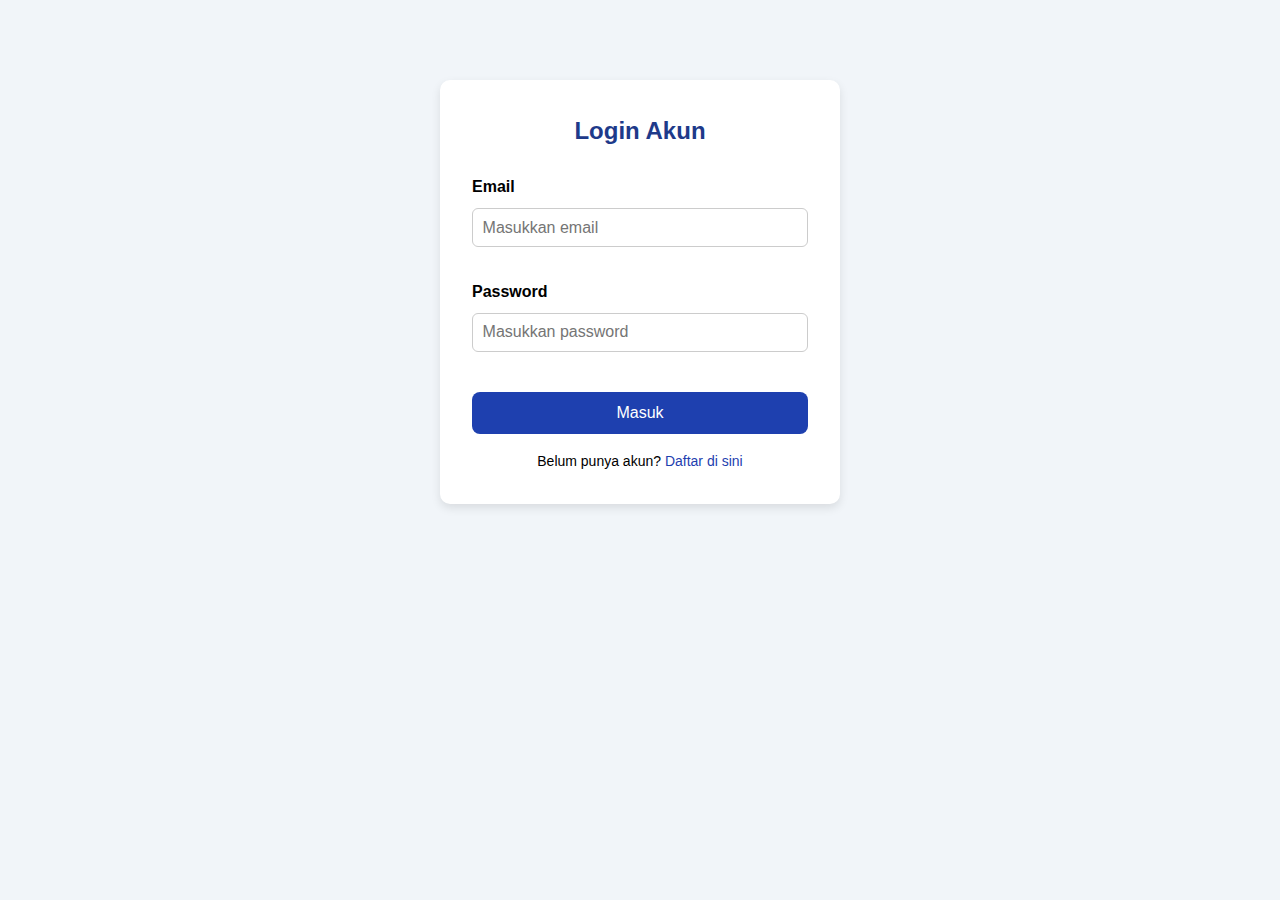
<file: akun.html>
<!DOCTYPE html>
<html lang="id">
<head>
  <meta charset="UTF-8" />
  <meta name="viewport" content="width=device-width, initial-scale=1.0"/>
  <title>Profil Akun - SiLas</title>
  <link rel="stylesheet" href="style.css" />
  <style>
    body {
      background-color: #f1f5f9;
      font-family: 'Segoe UI', sans-serif;
      margin: 0;
      padding: 0;
    }
    header {
      background-color: #1e40af;
      color: white;
      padding: 1rem;
      text-align: center;
    }
    .container {
      max-width: 500px;
      margin: 3rem auto;
      background: white;
      padding: 2rem;
      border-radius: 12px;
      box-shadow: 0 4px 12px rgba(0,0,0,0.1);
    }
    h2 {
      text-align: center;
      color: #1e3a8a;
    }
    .info {
      margin-top: 1rem;
      background: #f8fafc;
      padding: 1rem;
      border: 1px solid #ddd;
      border-radius: 8px;
    }
    .info p {
      margin: 0.5rem 0;
      font-size: 16px;
    }
    button {
      width: 100%;
      padding: 0.75rem;
      margin-top: 1rem;
      border: none;
      border-radius: 8px;
      font-size: 16px;
      cursor: pointer;
    }
    .btn-edit { background: #2563eb; color: white; }
    .btn-password { background: #f59e0b; color: white; }
    .btn-logout { background: #dc2626; color: white; }
    .btn-back { background: #1e40af; color: white; }
    .btn-back:hover { background: #1e3a8a; }
  </style>
</head>
<body>

  <header>
    <h1>Profil Pengguna - SiLas</h1>
  </header>

  <div class="container">
    <h2>Data Akun Anda</h2>

    <div class="info">
      <p><strong>Nama:</strong> <span id="user-nama">-</span></p>
      <p><strong>Email:</strong> <span id="user-email">-</span></p>
      <p><strong>Alamat:</strong> <span id="user-alamat">-</span></p>
    </div>

    <button class="btn-edit" onclick="window.location.href='edit-profil.html'">Ubah Profil</button>
    <button class="btn-password" onclick="window.location.href='ganti-password.html'">Ganti Password</button>
    <button class="btn-logout" onclick="logout()">Logout</button>
    <button class="btn-back" onclick="window.location.href='index.html'">⬅️ Kembali ke Beranda</button>
  </div>

  <script>
    const user = JSON.parse(localStorage.getItem("user"));
    const allUsers = JSON.parse(localStorage.getItem("users")) || [];

    if (!user) {
      alert("Silakan login terlebih dahulu.");
      window.location.href = "login.html";
    } else {
      const asli = allUsers.find(u => u.email === user.email && u.password === user.password);
      if (!asli) {
        alert("Akun tidak valid.");
        localStorage.removeItem("user");
        window.location.href = "login.html";
      } else {
        document.getElementById("user-nama").textContent = asli.nama;
        document.getElementById("user-email").textContent = asli.email;
        document.getElementById("user-alamat").textContent = asli.alamat || "-";
      }
    }

    function logout() {
      if (confirm("Yakin ingin logout?")) {
        localStorage.removeItem("user");
        window.location.href = "login.html";
      }
    }
  </script>

</body>
</html>
</file>
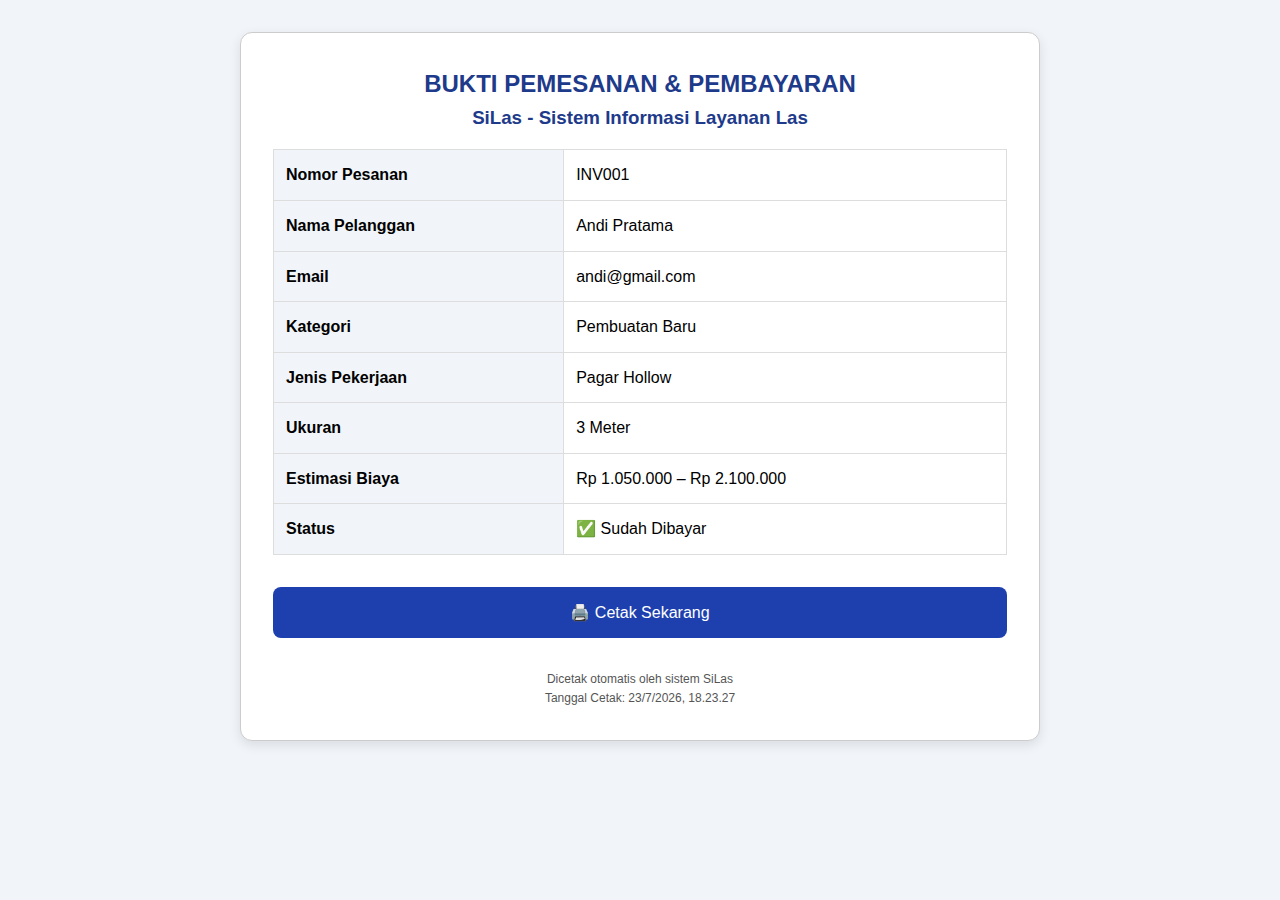
<file: cetak.html>
<!DOCTYPE html>
<html lang="id">
<head>
  <meta charset="UTF-8" />
  <meta name="viewport" content="width=device-width, initial-scale=1.0"/>
  <title>Cetak Bukti Pesanan - SiLas</title>
  <style>
    body {
      font-family: 'Segoe UI', sans-serif;
      background: #fff;
      margin: 0;
      padding: 0;
    }
    .container {
      max-width: 700px;
      margin: 2rem auto;
      padding: 2rem;
      border: 1px solid #ccc;
      border-radius: 8px;
    }
    h2, h3 {
      text-align: center;
      color: #1e3a8a;
    }
    table {
      width: 100%;
      margin-top: 1rem;
      border-collapse: collapse;
    }
    td {
      padding: 0.5rem;
    }
    th {
      text-align: left;
      background: #f1f5f9;
      padding: 0.5rem;
    }
    .btn-print {
      display: block;
      margin: 2rem auto;
      padding: 1rem 2rem;
      background: #1e40af;
      color: white;
      border: none;
      border-radius: 8px;
      font-size: 16px;
      cursor: pointer;
    }
    .footer {
      margin-top: 2rem;
      font-size: 12px;
      text-align: center;
      color: #555;
    }

    @media print {
      .btn-print { display: none; }
      body { margin: 0; }
    }
  </style>
</head>
<link rel="stylesheet" href="style.css" />
<body>

  <div class="container">
    <h2>BUKTI PEMESANAN & PEMBAYARAN</h2>
    <h3>SiLas - Sistem Informasi Layanan Las</h3>

    <table>
      <tr><th>Nomor Pesanan</th><td>INV001</td></tr>
      <tr><th>Nama Pelanggan</th><td>Andi Pratama</td></tr>
      <tr><th>Email</th><td>andi@gmail.com</td></tr>
      <tr><th>Kategori</th><td>Pembuatan Baru</td></tr>
      <tr><th>Jenis Pekerjaan</th><td>Pagar Hollow</td></tr>
      <tr><th>Ukuran</th><td>3 Meter</td></tr>
      <tr><th>Estimasi Biaya</th><td>Rp 1.050.000 – Rp 2.100.000</td></tr>
      <tr><th>Status</th><td>✅ Sudah Dibayar</td></tr>
    </table>

    <button class="btn-print" onclick="window.print()">🖨️ Cetak Sekarang</button>

    <div class="footer">
      <p>Dicetak otomatis oleh sistem SiLas</p>
      <p>Tanggal Cetak: <span id="tglCetak"></span></p>
    </div>
  </div>

  <script>
    document.getElementById("tglCetak").textContent = new Date().toLocaleString("id-ID");
  </script>

</body>
</html>
</file>
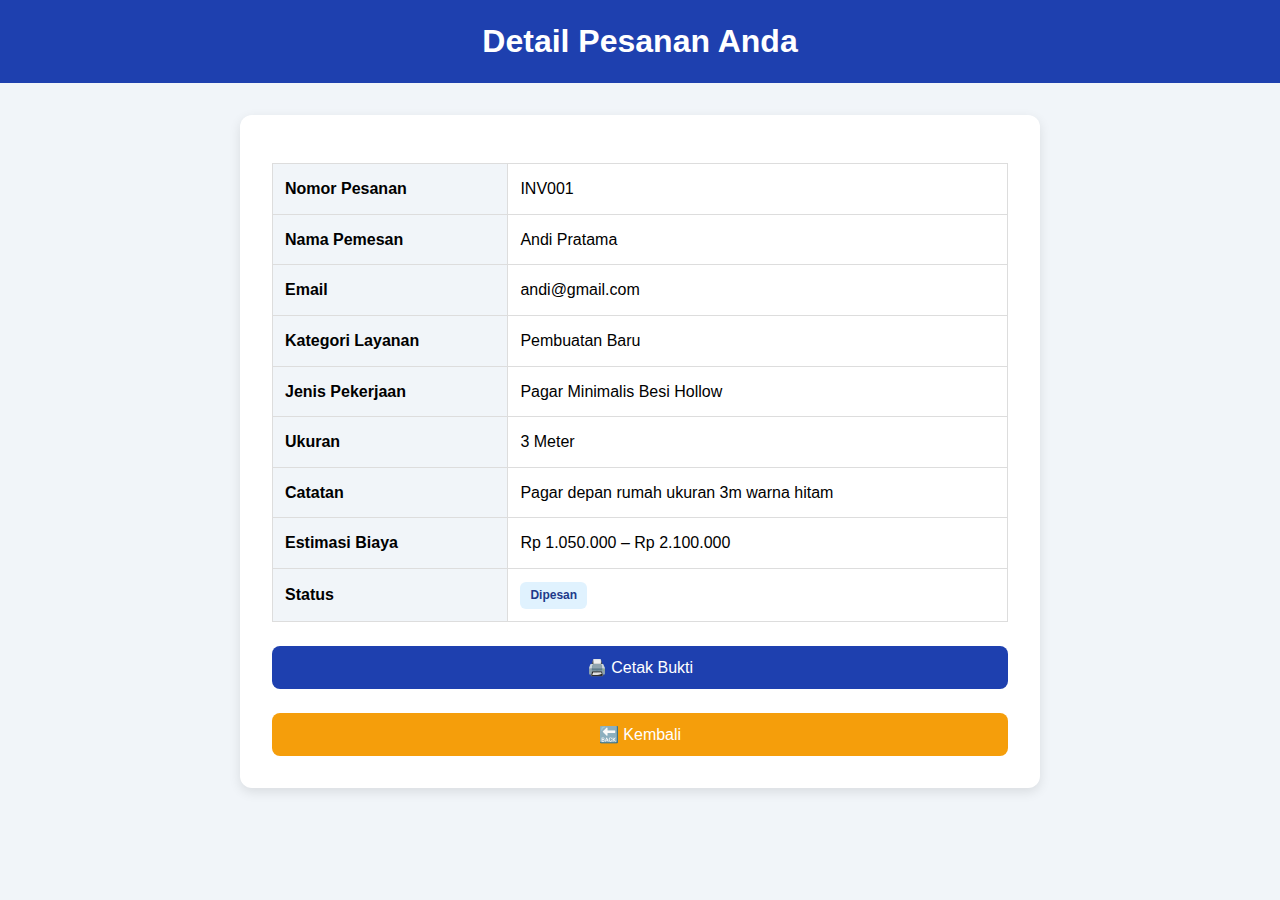
<file: detail-pesanan.html>
<!DOCTYPE html>
<html lang="id">
<head>
  <meta charset="UTF-8" />
  <meta name="viewport" content="width=device-width, initial-scale=1.0"/>
  <title>Detail Pesanan - SiLas</title>
  <link rel="stylesheet" href="style.css" />
</head>
<body>

  <header>
    <h1>Detail Pesanan Anda</h1>
  </header>

  <div class="container">
    <table>
      <tr><th>Nomor Pesanan</th><td>INV001</td></tr>
      <tr><th>Nama Pemesan</th><td>Andi Pratama</td></tr>
      <tr><th>Email</th><td>andi@gmail.com</td></tr>
      <tr><th>Kategori Layanan</th><td>Pembuatan Baru</td></tr>
      <tr><th>Jenis Pekerjaan</th><td>Pagar Minimalis Besi Hollow</td></tr>
      <tr><th>Ukuran</th><td>3 Meter</td></tr>
      <tr><th>Catatan</th><td>Pagar depan rumah ukuran 3m warna hitam</td></tr>
      <tr><th>Estimasi Biaya</th><td>Rp 1.050.000 – Rp 2.100.000</td></tr>
      <tr><th>Status</th><td><span class="badge dipesan">Dipesan</span></td></tr>
    </table>

    <button class="btn-primary" onclick="window.print()">🖨️ Cetak Bukti</button>
    <button class="btn-warning" onclick="window.history.back()">🔙 Kembali</button>
  </div>

</body>
</html>
</file>
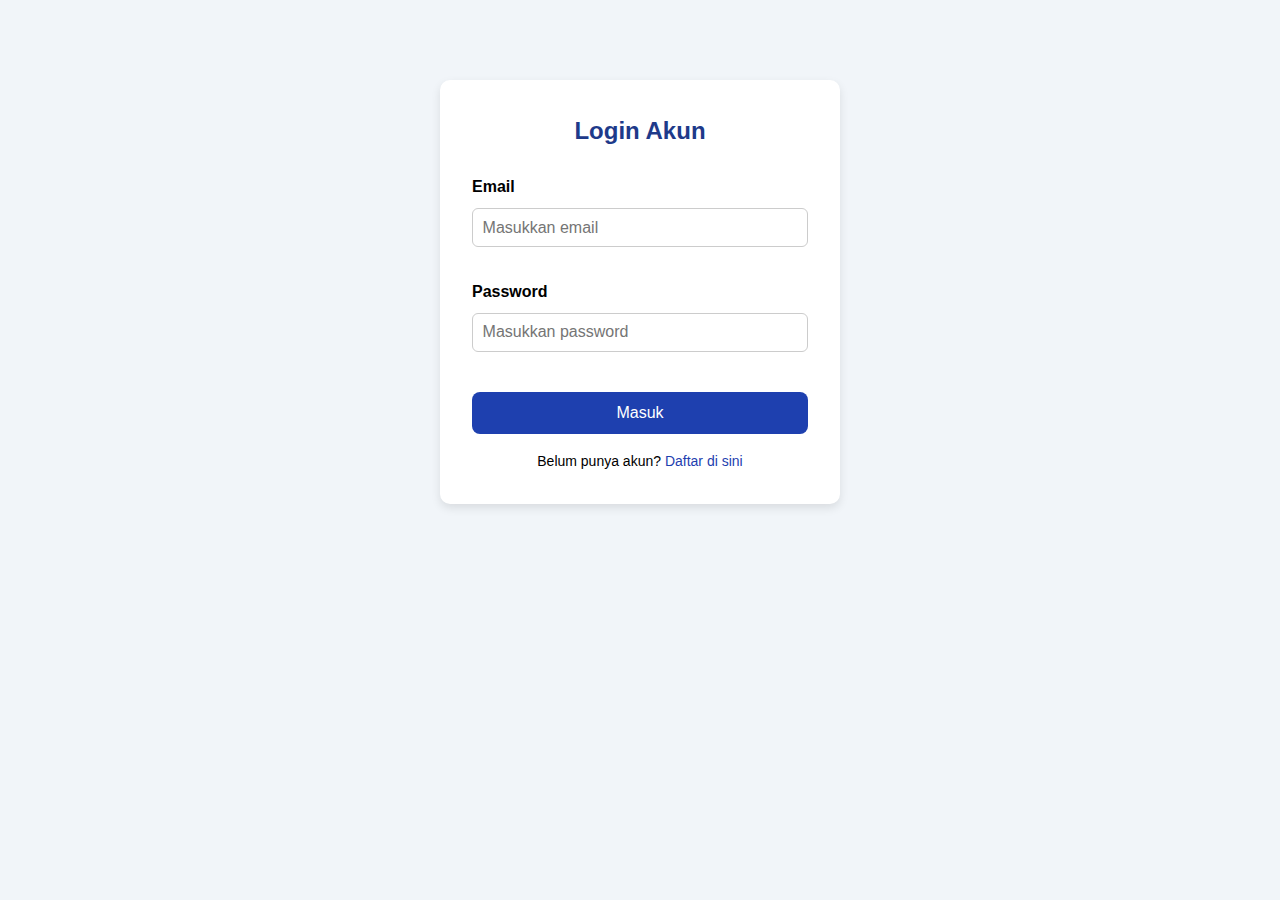
<file: edit-profil.html>
<!DOCTYPE html>
<html lang="id">
<head>
  <meta charset="UTF-8" />
  <meta name="viewport" content="width=device-width, initial-scale=1.0"/>
  <title>Ubah Profil - SiLas</title>
  <link rel="stylesheet" href="style.css" />
  <style>
    body {
      background-color: #f1f5f9;
      font-family: 'Segoe UI', sans-serif;
      margin: 0;
      padding: 0;
    }
    header {
      background-color: #1e40af;
      color: white;
      padding: 1rem;
      text-align: center;
    }
    .container {
      max-width: 500px;
      margin: 3rem auto;
      background: white;
      padding: 2rem;
      border-radius: 12px;
      box-shadow: 0 4px 12px rgba(0,0,0,0.1);
    }
    h2 {
      text-align: center;
      color: #1e3a8a;
    }
    label {
      display: block;
      margin-top: 1rem;
      font-weight: bold;
    }
    input {
      width: 100%;
      padding: 0.6rem;
      margin-top: 0.25rem;
      border-radius: 6px;
      border: 1px solid #ccc;
    }
    button {
      width: 100%;
      padding: 0.75rem;
      margin-top: 1.5rem;
      background: #2563eb;
      color: white;
      border: none;
      border-radius: 8px;
      font-size: 16px;
      cursor: pointer;
    }
  </style>
</head>
<body>

  <header>
    <h1>Ubah Profil</h1>
  </header>

  <div class="container">
    <h2>Edit Data Akun</h2>

    <label for="nama">Nama Lengkap</label>
    <input type="text" id="nama" placeholder="Nama" />

    <label for="email">Email</label>
    <input type="email" id="email" placeholder="Email" />

    <label for="alamat">Alamat</label>
    <input type="text" id="alamat" placeholder="Contoh: Jl. Raya No. 10, Bandung" />

    <button onclick="updateProfil()">Simpan Perubahan</button>
  </div>

  <script>
    const user = JSON.parse(localStorage.getItem("user"));
    let users = JSON.parse(localStorage.getItem("users")) || [];

    if (!user) {
      alert("Silakan login terlebih dahulu.");
      window.location.href = "login.html";
    }

    const namaInput = document.getElementById("nama");
    const emailInput = document.getElementById("email");
    const alamatInput = document.getElementById("alamat");

    namaInput.value = user.nama;
    emailInput.value = user.email;
    alamatInput.value = user.alamat || "";

    function updateProfil() {
      const namaBaru = namaInput.value.trim();
      const emailBaru = emailInput.value.trim().toLowerCase();
      const alamatBaru = alamatInput.value.trim();

      if (!namaBaru || !emailBaru || !alamatBaru) {
        alert("Nama, email, dan alamat tidak boleh kosong.");
        return;
      }

      // Cek apakah email baru sudah dipakai akun lain
      const emailSudahAda = users.find(u => u.email === emailBaru && u.email !== user.email);
      if (emailSudahAda) {
        alert("Email sudah digunakan akun lain.");
        return;
      }

      // Update data user
      users = users.map(u => {
        if (u.email === user.email && u.password === user.password) {
          return { ...u, nama: namaBaru, email: emailBaru, alamat: alamatBaru };
        }
        return u;
      });

      // Simpan perubahan
      const userBaru = { ...user, nama: namaBaru, email: emailBaru, alamat: alamatBaru };
      localStorage.setItem("users", JSON.stringify(users));
      localStorage.setItem("user", JSON.stringify(userBaru));

      alert("Profil berhasil diperbarui.");
      window.location.href = "akun.html";
    }
  </script>

</body>
</html>
</file>
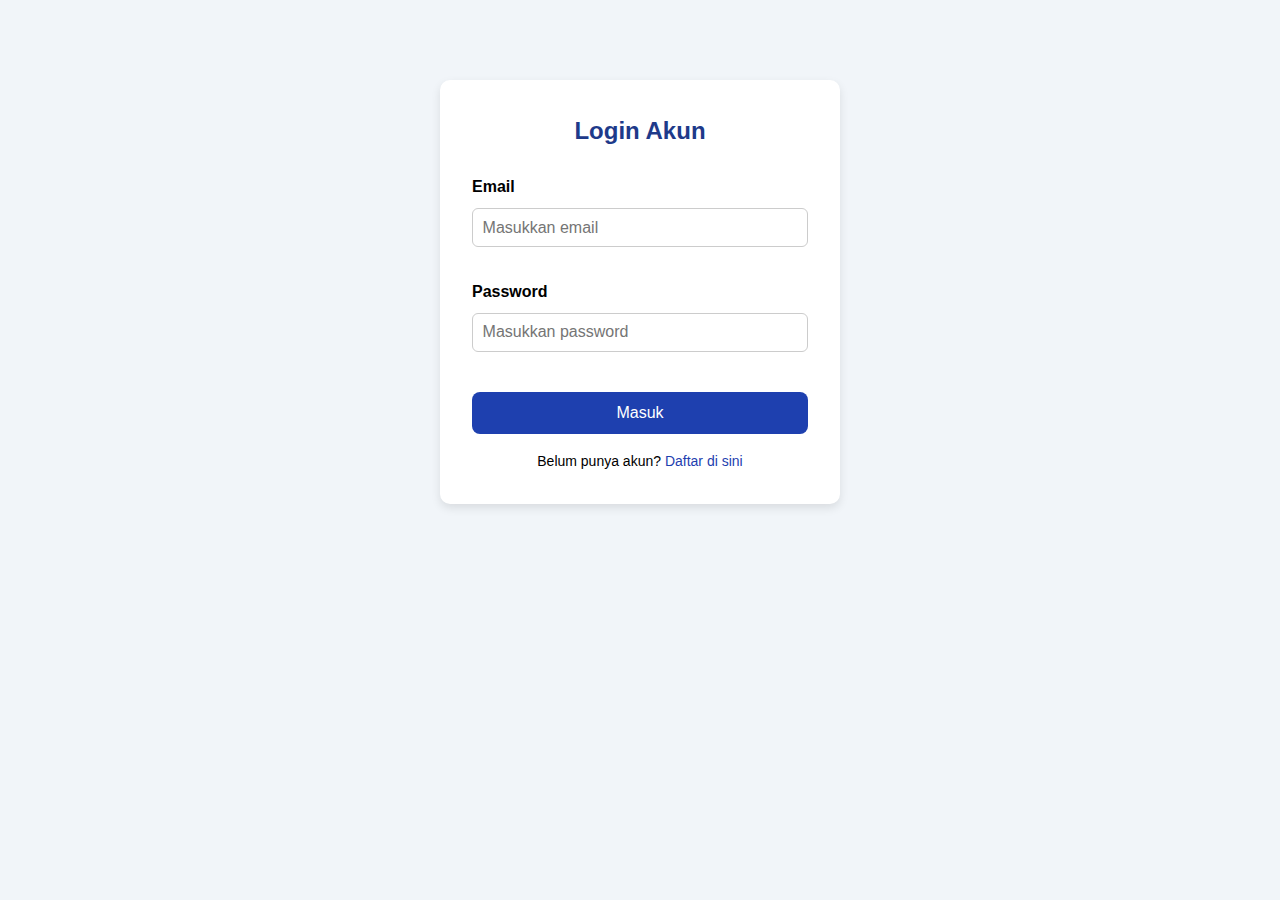
<file: ganti-password.html>
<!DOCTYPE html>
<html lang="id">
<head>
  <meta charset="UTF-8" />
  <meta name="viewport" content="width=device-width, initial-scale=1.0"/>
  <title>Ganti Password - SiLas</title>
  <style>
    body {
      background-color: #f1f5f9;
      font-family: 'Segoe UI', sans-serif;
      margin: 0;
      padding: 0;
    }
    header {
      background-color: #1e40af;
      color: white;
      padding: 1rem;
      text-align: center;
    }
    .container {
      max-width: 500px;
      margin: 3rem auto;
      background: white;
      padding: 2rem;
      border-radius: 12px;
      box-shadow: 0 4px 12px rgba(0,0,0,0.1);
    }
    h2 {
      text-align: center;
      color: #1e3a8a;
    }
    label {
      display: block;
      margin-top: 1rem;
      font-weight: bold;
    }
    input {
      width: 100%;
      padding: 0.6rem;
      margin-top: 0.25rem;
      border-radius: 6px;
      border: 1px solid #ccc;
    }
    button {
      width: 100%;
      padding: 0.75rem;
      margin-top: 1.5rem;
      background: #f59e0b;
      color: white;
      border: none;
      border-radius: 8px;
      font-size: 16px;
      cursor: pointer;
    }
  </style>
</head>
<link rel="stylesheet" href="style.css" />
<body>

  <header>
    <h1>Ganti Password</h1>
  </header>

  <div class="container">
    <h2>Ubah Kata Sandi Akun</h2>

    <label for="lama">Password Lama</label>
    <input type="password" id="lama" placeholder="Masukkan password lama" />

    <label for="baru">Password Baru</label>
    <input type="password" id="baru" placeholder="Masukkan password baru" />

    <label for="konfirmasi">Konfirmasi Password Baru</label>
    <input type="password" id="konfirmasi" placeholder="Ulangi password baru" />

    <button onclick="gantiPassword()">Simpan Password Baru</button>
  </div>

  <script>
    const user = JSON.parse(localStorage.getItem("user"));
    let users = JSON.parse(localStorage.getItem("users")) || [];

    if (!user) {
      alert("Silakan login terlebih dahulu.");
      window.location.href = "login.html";
    }

    function gantiPassword() {
      const lama = document.getElementById("lama").value;
      const baru = document.getElementById("baru").value;
      const konfirmasi = document.getElementById("konfirmasi").value;

      if (!lama || !baru || !konfirmasi) {
        alert("Semua kolom wajib diisi.");
        return;
      }

      if (lama !== user.password) {
        alert("Password lama salah.");
        return;
      }

      if (baru !== konfirmasi) {
        alert("Password baru dan konfirmasi tidak sama.");
        return;
      }

      // Update password
      users = users.map(u => {
        if (u.email === user.email && u.password === user.password) {
          return { ...u, password: baru };
        }
        return u;
      });

      localStorage.setItem("users", JSON.stringify(users));
      localStorage.setItem("user", JSON.stringify({ ...user, password: baru }));

      alert("Password berhasil diubah.");
      window.location.href = "akun.html";
    }
  </script>

</body>
</html>
</file>
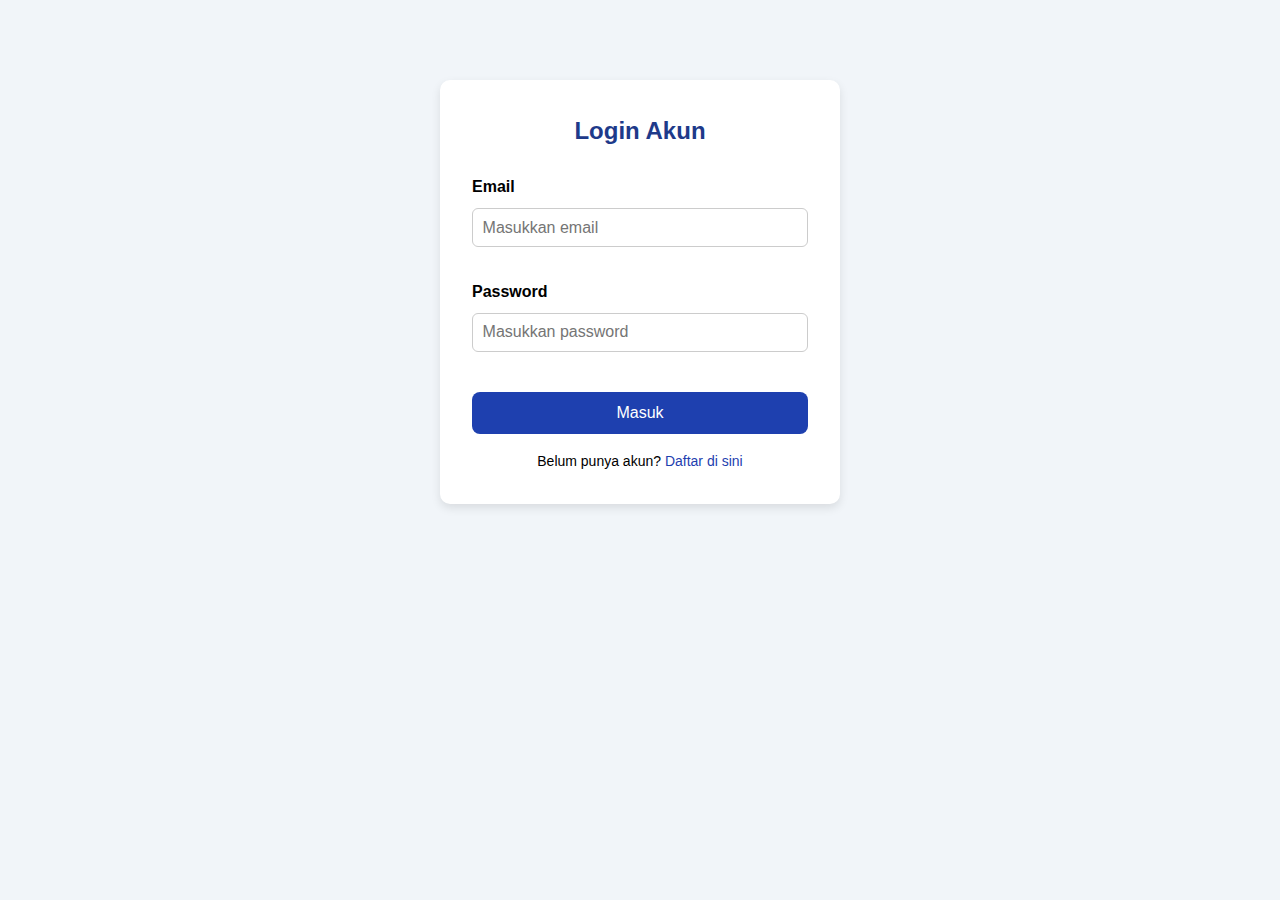
<file: login.html>
<!DOCTYPE html>
<html lang="id">
<head>
  <meta charset="UTF-8" />
  <meta name="viewport" content="width=device-width, initial-scale=1.0" />
  <title>Login - SiLas</title>
  <style>
    body {
      background: #f1f5f9;
      font-family: 'Segoe UI', sans-serif;
      margin: 0;
      padding: 0;
    }
    .login-box {
      max-width: 400px;
      background: white;
      margin: 5rem auto;
      padding: 2rem;
      border-radius: 10px;
      box-shadow: 0 4px 10px rgba(0, 0, 0, 0.1);
    }
    h2 {
      text-align: center;
      margin-bottom: 1.5rem;
      color: #1e3a8a;
    }
    label {
      display: block;
      margin-bottom: .25rem;
      font-weight: bold;
    }
    input {
      width: 100%;
      padding: .6rem;
      margin-bottom: 1rem;
      border-radius: 6px;
      border: 1px solid #ccc;
    }
    button {
      width: 100%;
      background: #1e40af;
      color: white;
      padding: .75rem;
      border: none;
      border-radius: 6px;
      font-size: 1rem;
      cursor: pointer;
    }
    button:hover {
      background: #1e3a8a;
    }
    p {
      text-align: center;
      margin-top: 1rem;
      font-size: 14px;
    }
    a {
      color: #1e40af;
      text-decoration: none;
    }
  </style>
</head>
<link rel="stylesheet" href="style.css" />
<body>

  <div class="login-box">
    <h2>Login Akun</h2>
    <label for="email">Email</label>
    <input type="email" id="email" placeholder="Masukkan email" />

    <label for="password">Password</label>
    <input type="password" id="password" placeholder="Masukkan password" />

    <button onclick="login()">Masuk</button>

    <p>Belum punya akun? <a href="register.html">Daftar di sini</a></p>
  </div>

  <script>
    function login() {
      const email = document.getElementById("email").value.trim().toLowerCase();
      const password = document.getElementById("password").value;

      const users = JSON.parse(localStorage.getItem("users")) || [];

      const user = users.find(u => u.email === email && u.password === password);

      if (!user) {
        alert("Email atau password salah.");
        return;
      }

      // Simpan session
      localStorage.setItem("user", JSON.stringify(user));
      alert("Login berhasil!");
      window.location.href = "index.html";
    }
  </script>

</body>
</html>
</file>
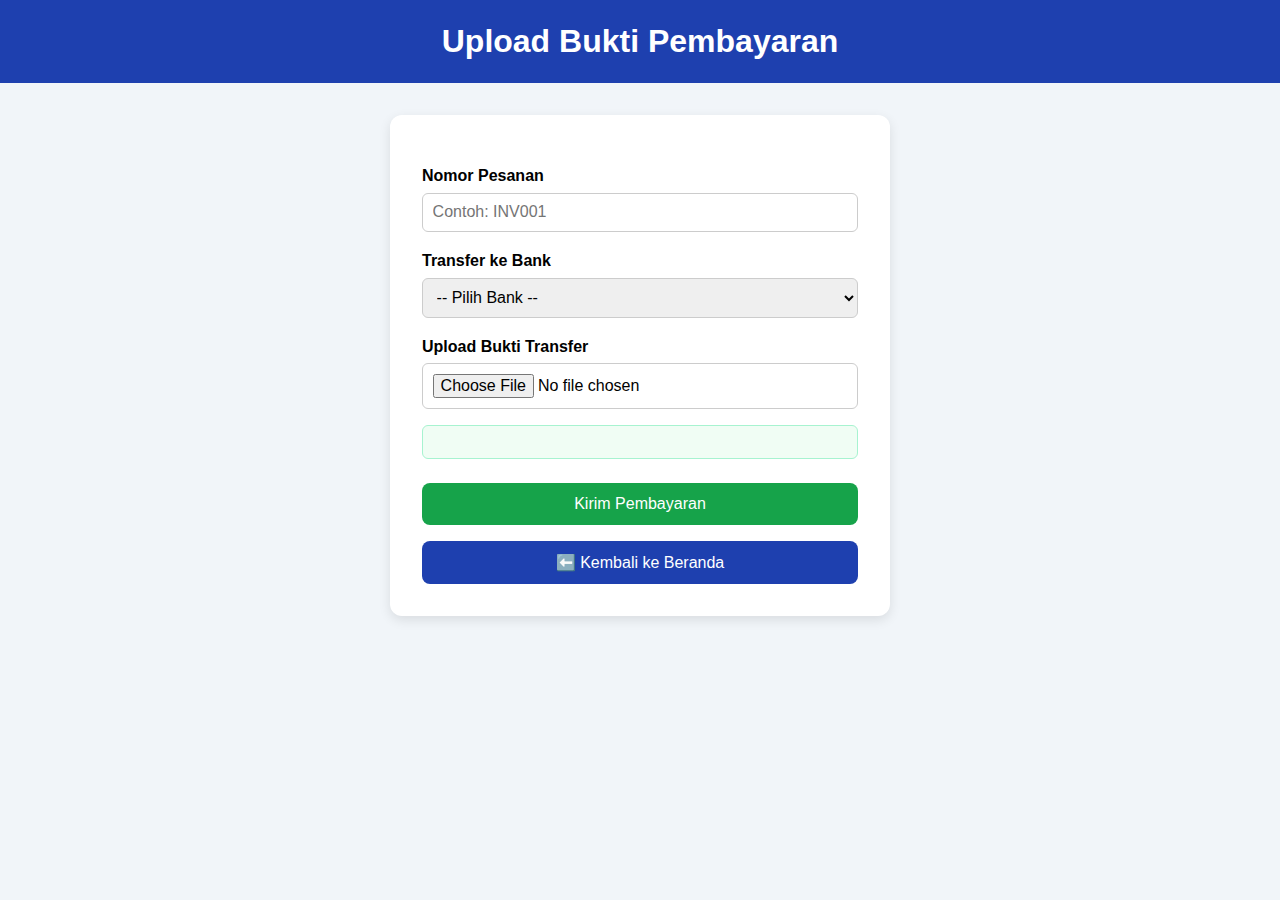
<file: pembayaran.html>
<!DOCTYPE html>
<html lang="id">
<head>
  <meta charset="UTF-8" />
  <meta name="viewport" content="width=device-width, initial-scale=1.0"/>
  <title>Upload Pembayaran - SiLas</title>
  <link rel="stylesheet" href="style.css" />
  <style>
    body { font-family: 'Segoe UI', sans-serif; background-color: #f1f5f9; margin: 0; padding: 0; }
    header { background-color: #1e40af; color: white; padding: 1rem; text-align: center; }
    .container { max-width: 500px; margin: 2rem auto; background: white; padding: 2rem; border-radius: 12px; box-shadow: 0 4px 12px rgba(0, 0, 0, 0.1); }
    label { display: block; margin-top: 1rem; font-weight: bold; }
    input, select { width: 100%; padding: 0.6rem; margin-top: 0.25rem; border-radius: 6px; border: 1px solid #ccc; }
    .preview, .rekening { margin-top: 1rem; padding: 1rem; background: #f0fdf4; border: 1px solid #a7f3d0; border-radius: 6px; color: #065f46; }
    .preview img { max-width: 100%; border-radius: 8px; box-shadow: 0 2px 8px rgba(0,0,0,0.1); }
    button { width: 100%; padding: 0.75rem; margin-top: 1.5rem; background: #16a34a; color: white; border: none; border-radius: 8px; font-size: 16px; cursor: pointer; }
    .btn-kembali { background-color: #1e40af; margin-top: 1rem; }
    .btn-kembali:hover { background-color: #1e3a8a; }
  </style>
</head>
<body>

  <header>
    <h1>Upload Bukti Pembayaran</h1>
  </header>

  <div class="container">
    <label for="noPesanan">Nomor Pesanan</label>
    <input type="text" id="noPesanan" placeholder="Contoh: INV001" />

    <label for="bank">Transfer ke Bank</label>
    <select id="bank" onchange="tampilkanRekening()">
      <option value="">-- Pilih Bank --</option>
      <option value="BCA">BCA</option>
      <option value="BRI">BRI</option>
      <option value="Mandiri">Mandiri</option>
      <option value="BNI">BNI</option>
    </select>

    <div id="rekening" class="rekening" style="display:none;"></div>

    <label for="bukti">Upload Bukti Transfer</label>
    <input type="file" id="bukti" accept="image/*" onchange="previewGambar()" />

    <div class="preview" id="preview"></div>

    <button onclick="uploadPembayaran()">Kirim Pembayaran</button>
    <button class="btn-kembali" onclick="window.location.href='index.html'">⬅️ Kembali ke Beranda</button>
  </div>

  <script>
    const nomorRekening = {
      BCA: "123-456-7890 a.n. SiLas Workshop",
      BRI: "9876-5432-1001 a.n. SiLas Lasindo",
      Mandiri: "140-001-999-1234 a.n. CV. SiLas Mandiri",
      BNI: "041-1234567890 a.n. PT. SiLas Teknindo"
    };

    function tampilkanRekening() {
      const bank = document.getElementById("bank").value;
      const rekeningDiv = document.getElementById("rekening");

      if (nomorRekening[bank]) {
        rekeningDiv.innerHTML = `<strong>Nomor Rekening:</strong><br>${nomorRekening[bank]}`;
        rekeningDiv.style.display = "block";
      } else {
        rekeningDiv.innerHTML = "";
        rekeningDiv.style.display = "none";
      }
    }

    function previewGambar() {
      const file = document.getElementById("bukti").files[0];
      const preview = document.getElementById("preview");

      if (file) {
        const reader = new FileReader();
        reader.onload = function(e) {
          preview.innerHTML = `<img src="${e.target.result}" alt="Bukti Pembayaran" />`;
        };
        reader.readAsDataURL(file);
      } else {
        preview.innerHTML = "";
      }
    }

    function uploadPembayaran() {
      const noPesanan = document.getElementById("noPesanan").value.trim();
      const bank = document.getElementById("bank").value;
      const bukti = document.getElementById("bukti").files[0];

      if (!noPesanan || !bank || !bukti) {
        alert("Semua data harus diisi dan bukti harus dipilih.");
        return;
      }

      alert("Pembayaran berhasil dikonfirmasi otomatis!");
      window.location.href = "status-pembayaran.html";
    }

    window.onload = function() {
      const params = new URLSearchParams(window.location.search);
      const noPesanan = params.get('noPesanan');
      const estimasi = params.get('estimasi');

      if (noPesanan) {
        document.getElementById("noPesanan").value = noPesanan;
      }

      if (estimasi) {
        const preview = document.createElement("div");
        preview.className = "preview";
        preview.innerHTML = `<strong>Total Estimasi:</strong><br>${estimasi}`;
        document.querySelector(".container").insertBefore(preview, document.getElementById("rekening"));
      }
    };
  </script>

</body>
</html>
</file>
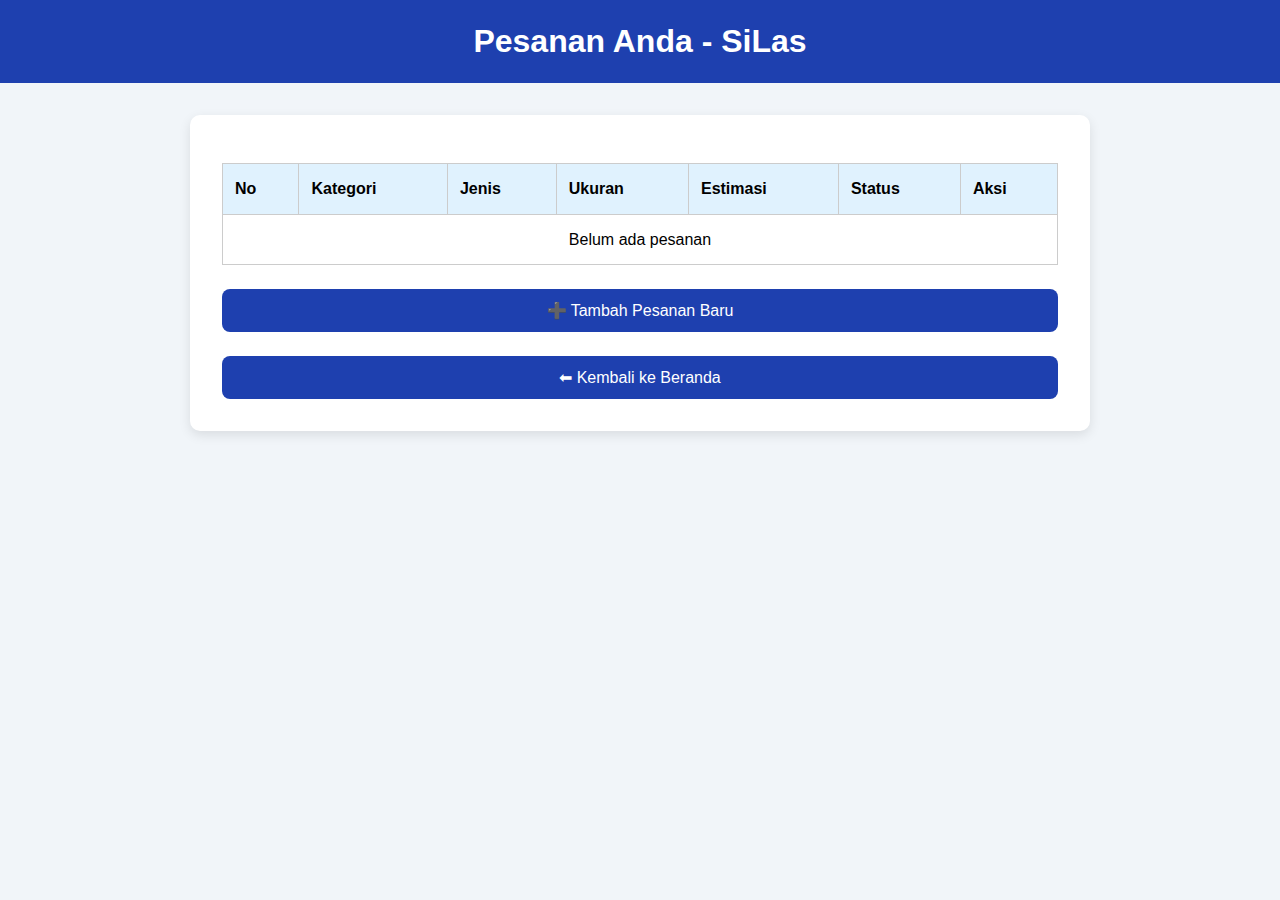
<file: pesanan.html>
<!DOCTYPE html>
<html lang="id">
<head>
  <meta charset="UTF-8" />
  <meta name="viewport" content="width=device-width, initial-scale=1.0"/>
  <title>Daftar Pesanan - SiLas</title>
  <link rel="stylesheet" href="style.css" />
  <style>
    body { font-family: 'Segoe UI', sans-serif; background: #f1f5f9; margin: 0; padding: 0; }
    header { background: #1e40af; color: white; padding: 1rem; text-align: center; }
    .container {
      max-width: 900px; margin: 2rem auto; padding: 2rem;
      background: white; border-radius: 10px; box-shadow: 0 4px 12px rgba(0,0,0,0.1);
    }
    table { width: 100%; border-collapse: collapse; margin-top: 1rem; }
    th, td { padding: 0.75rem; text-align: left; border: 1px solid #ccc; }
    th { background-color: #e0f2fe; }
    .badge {
      padding: 4px 10px; border-radius: 6px; font-size: 12px; font-weight: bold;
    }
    .badge.dipesan { background-color: #e0f2fe; color: #1e3a8a; }
    .badge.diproses { background-color: #fff7cd; color: #9a3412; }
    .badge.selesai { background-color: #d1fae5; color: #065f46; }

    .btn-kembali, .btn-tambah {
      margin-top: 1.5rem; display: block; width: 100%;
      padding: 0.75rem; font-size: 1rem; background-color: #1e40af;
      color: white; border: none; border-radius: 8px; cursor: pointer;
      text-align: center;
    }

    .btn-hapus {
      background: #dc2626; color: white;
      padding: 6px 12px; border: none; border-radius: 6px; cursor: pointer;
    }

    .btn-bayar {
      background: #16a34a; color: white;
      padding: 6px 12px; border: none; border-radius: 6px; cursor: pointer;
      margin-left: 6px;
    }
  </style>
</head>
<body>

  <header>
    <h1>Pesanan Anda - SiLas</h1>
  </header>

  <div class="container">
    <table>
      <thead>
        <tr>
          <th>No</th>
          <th>Kategori</th>
          <th>Jenis</th>
          <th>Ukuran</th>
          <th>Estimasi</th>
          <th>Status</th>
          <th>Aksi</th>
        </tr>
      </thead>
      <tbody id="tabel-pesanan"></tbody>
    </table>

    <button class="btn-tambah" onclick="window.location.href='reservasi.html'">➕ Tambah Pesanan Baru</button>
    <button class="btn-kembali" onclick="window.location.href='index.html'">⬅ Kembali ke Beranda</button>
  </div>

  <script>
    function tampilkanPesanan() {
      const tbody = document.getElementById("tabel-pesanan");
      const pesanan = JSON.parse(localStorage.getItem("pesanan")) || [];
      tbody.innerHTML = "";

      if (pesanan.length === 0) {
        tbody.innerHTML = "<tr><td colspan='7' style='text-align:center;'>Belum ada pesanan</td></tr>";
        return;
      }

      pesanan.forEach((p, i) => {
        const tr = document.createElement("tr");
        tr.innerHTML = `
          <td>INV${i + 1}</td>
          <td>${p.kategori}</td>
          <td>${p.jenis}</td>
          <td>${p.ukuran}</td>
          <td>${p.estimasi}</td>
          <td><span class="badge ${p.status.toLowerCase()}">${p.status}</span></td>
          <td>
            <button class="btn-hapus" onclick="hapusPesanan(${i})">Hapus</button>
            <button class="btn-bayar" onclick="bayarPesanan(${i})">Bayar</button>
          </td>
        `;
        tbody.appendChild(tr);
      });
    }

    function hapusPesanan(index) {
      if (confirm("Yakin ingin menghapus pesanan ini?")) {
        const pesanan = JSON.parse(localStorage.getItem("pesanan")) || [];
        pesanan.splice(index, 1);
        localStorage.setItem("pesanan", JSON.stringify(pesanan));
        tampilkanPesanan();
      }
    }

    function bayarPesanan(index) {
      const pesanan = JSON.parse(localStorage.getItem("pesanan")) || [];
      const p = pesanan[index];

      const user = JSON.parse(localStorage.getItem("user"));
      if (!user || !user.nama || !user.alamat) {
        alert("Data pengguna tidak lengkap. Silakan login ulang.");
        return;
      }

      const query = new URLSearchParams({
        noPesanan: `INV${index + 1}`,
        estimasi: p.estimasi,
        nama: user.nama,
        alamat: user.alamat
      }).toString();

      window.location.href = `pembayaran.html?${query}`;
    }

    tampilkanPesanan();
  </script>

</body>
</html>
</file>
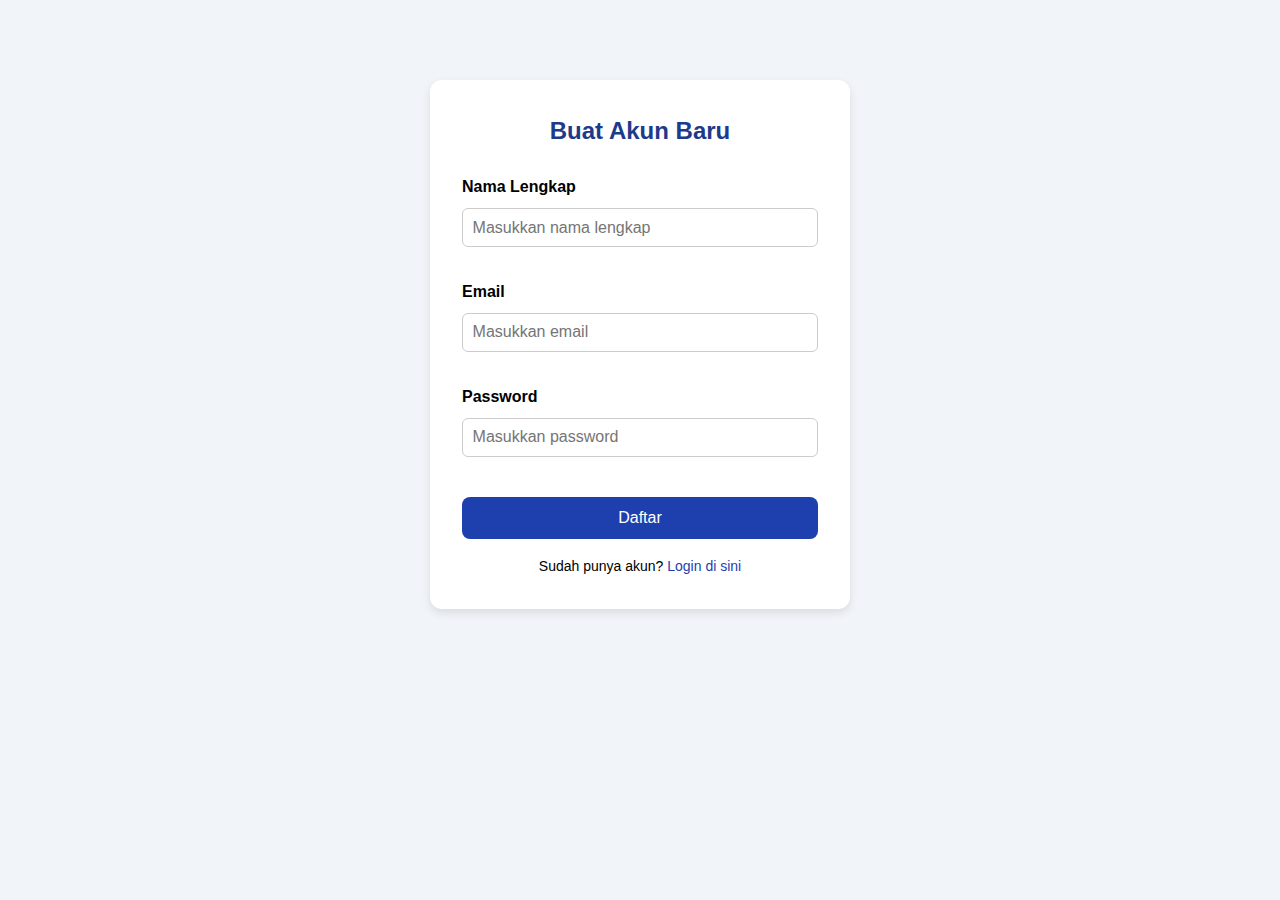
<file: register.html>
<!DOCTYPE html>
<html lang="id">
<head>
  <meta charset="UTF-8" />
  <meta name="viewport" content="width=device-width, initial-scale=1.0" />
  <title>Daftar Akun - SiLas</title>
  <style>
    body {
      background: #f1f5f9;
      font-family: 'Segoe UI', sans-serif;
      margin: 0;
      padding: 0;
    }
    .register-box {
      max-width: 420px;
      background: white;
      margin: 5rem auto;
      padding: 2rem;
      border-radius: 12px;
      box-shadow: 0 4px 10px rgba(0, 0, 0, 0.1);
    }
    h2 {
      text-align: center;
      margin-bottom: 1.5rem;
      color: #1e3a8a;
    }
    label {
      display: block;
      margin-bottom: .25rem;
      font-weight: bold;
    }
    input {
      width: 100%;
      padding: .6rem;
      margin-bottom: 1rem;
      border-radius: 6px;
      border: 1px solid #ccc;
    }
    button {
      width: 100%;
      background: #1e40af;
      color: white;
      padding: .75rem;
      border: none;
      border-radius: 6px;
      font-size: 1rem;
      cursor: pointer;
    }
    button:hover {
      background: #1e3a8a;
    }
    p {
      text-align: center;
      margin-top: 1rem;
      font-size: 14px;
    }
    a {
      color: #1e40af;
      text-decoration: none;
    }
  </style>
</head>
<link rel="stylesheet" href="style.css" />
<body>

  <div class="register-box">
    <h2>Buat Akun Baru</h2>

    <label for="nama">Nama Lengkap</label>
    <input type="text" id="nama" placeholder="Masukkan nama lengkap" />

    <label for="email">Email</label>
    <input type="email" id="email" placeholder="Masukkan email" />

    <label for="password">Password</label>
    <input type="password" id="password" placeholder="Masukkan password" />

    <button onclick="register()">Daftar</button>

    <p>Sudah punya akun? <a href="login.html">Login di sini</a></p>
  </div>

  <script>
    function register() {
      const nama = document.getElementById("nama").value.trim();
      const email = document.getElementById("email").value.trim().toLowerCase();
      const password = document.getElementById("password").value;

      if (!nama || !email || !password) {
        alert("Semua kolom wajib diisi.");
        return;
      }

      const users = JSON.parse(localStorage.getItem("users")) || [];

      if (users.some(u => u.email === email)) {
        alert("Email sudah terdaftar.");
        return;
      }

      const newUser = { nama, email, password };
      users.push(newUser);
      localStorage.setItem("users", JSON.stringify(users));

      alert("Registrasi berhasil! Silakan login.");
      window.location.href = "login.html";
    }
  </script>

</body>
</html>
</file>
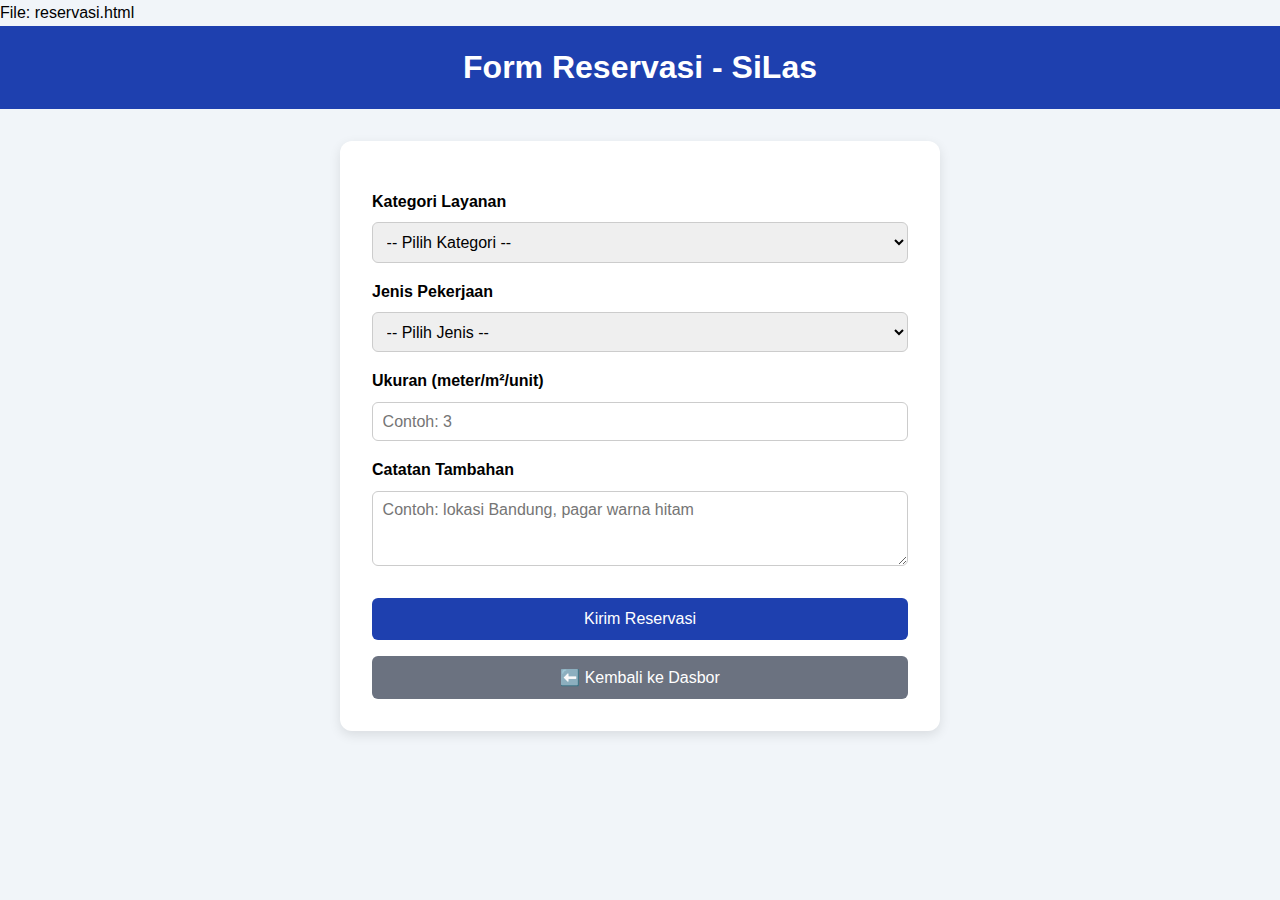
<file: reservasi.html>
File: reservasi.html

<!DOCTYPE html>
<html lang="id">
<head>
  <meta charset="UTF-8">
  <meta name="viewport" content="width=device-width, initial-scale=1.0">
  <title>Form Reservasi - SiLas</title>
  <link rel="stylesheet" href="style.css" />
  <style>
    body {
      font-family: 'Segoe UI', sans-serif;
      background: #f1f5f9;
      margin: 0;
      padding: 0;
    }
    header {
      background: #1e40af;
      color: white;
      padding: 1rem;
      text-align: center;
    }
    .container {
      max-width: 600px;
      background: white;
      margin: 2rem auto;
      padding: 2rem;
      border-radius: 12px;
      box-shadow: 0 4px 12px rgba(0,0,0,0.1);
    }
    label {
      display: block;
      margin-bottom: .25rem;
      margin-top: 1rem;
      font-weight: bold;
    }
    select, input, textarea {
      width: 100%;
      padding: .6rem;
      border-radius: 6px;
      border: 1px solid #ccc;
      font-size: 1rem;
    }
    button {
      margin-top: 2rem;
      width: 100%;
      background: #1e40af;
      color: white;
      padding: .75rem;
      border: none;
      border-radius: 6px;
      font-size: 1rem;
      cursor: pointer;
    }
    .btn-back {
      background-color: #6b7280;
      margin-top: 1rem;
    }
    .estimasi {
      margin-top: 1rem;
      background: #ecfdf5;
      padding: 1rem;
      border: 1px solid #a7f3d0;
      border-radius: 6px;
      color: #065f46;
    }
  </style>
</head>
<body>

  <header>
    <h1>Form Reservasi - SiLas</h1>
  </header>

  <div class="container">
    <label for="kategori">Kategori Layanan</label>
    <select id="kategori" onchange="loadJenis()">
      <option value="">-- Pilih Kategori --</option>
      <option value="pembuatan">Pembuatan Baru</option>
      <option value="perbaikan">Perbaikan</option>
      <option value="modifikasi">Modifikasi</option>
      <option value="konsultasi">Survei & Konsultasi</option>
    </select>

    <label for="jenis">Jenis Pekerjaan</label>
    <select id="jenis" onchange="hitungEstimasi()">
      <option value="">-- Pilih Jenis --</option>
    </select>

    <label for="ukuran">Ukuran (meter/m²/unit)</label>
    <input type="number" id="ukuran" placeholder="Contoh: 3" oninput="hitungEstimasi()" min="1" />

    <label for="catatan">Catatan Tambahan</label>
    <textarea id="catatan" rows="3" placeholder="Contoh: lokasi Bandung, pagar warna hitam"></textarea>

    <div id="estimasi" class="estimasi" style="display:none;"></div>

    <button onclick="submitReservasi()">Kirim Reservasi</button>
    <button class="btn-back" onclick="window.location.href='index.html'">⬅️ Kembali ke Dasbor</button>
  </div>

  <script>
    const dataLayanan = {
      pembuatan: {
        "Pagar Minimalis Besi Hollow": [350000, 700000],
        "Pagar Tempa / Ornamen": [750000, 1200000],
        "Kanopi baja ringan": [250000, 400000],
        "Pagar Geser (Sliding)": [900000, 1500000],
        "Kanopi (Besi + Galvalum)": [350000, 500000],
        "Teralis Jendela": [300000, 600000],
        "Teralis Pintu": [500000, 1000000],
        "Railing Tangga / Balkon": [350000, 700000],
        "Meja / Rak Besi Custom": [500000, 1500000]
      },
      perbaikan: {
        "Perbaikan pagar penyok": [150000, 400000],
        "Cat ulang pagar": [75000, 150000]
      },
      modifikasi: {
        "Ubah tinggi pagar": [300000, 600000],
        "Tambah ornamen pagar": [100000, 300000]
      },
      konsultasi: {
        "Survei lokasi": [50000, 100000],
        "DP pekerjaan": [100000, 500000]
      }
    };

    function loadJenis() {
      const kategori = document.getElementById("kategori").value;
      const jenisSelect = document.getElementById("jenis");
      jenisSelect.innerHTML = "<option value=''>-- Pilih Jenis --</option>";

      if (dataLayanan[kategori]) {
        for (let jenis in dataLayanan[kategori]) {
          const opt = document.createElement("option");
          opt.value = jenis;
          opt.textContent = jenis;
          jenisSelect.appendChild(opt);
        }
      }

      document.getElementById("estimasi").style.display = "none";
    }

    function hitungEstimasi() {
      const kategori = document.getElementById("kategori").value;
      const jenis = document.getElementById("jenis").value;
      const ukuran = parseFloat(document.getElementById("ukuran").value);

      if (!kategori || !jenis || isNaN(ukuran)) return;

      const [min, max] = dataLayanan[kategori][jenis];
      const estimasiMin = min * ukuran;
      const estimasiMax = max * ukuran;

      document.getElementById("estimasi").innerHTML =
        `<strong>Estimasi Harga:</strong><br>Rp ${estimasiMin.toLocaleString()} – Rp ${estimasiMax.toLocaleString()}`;
      document.getElementById("estimasi").style.display = "block";
    }

    function submitReservasi() {
      const kategori = document.getElementById("kategori").value;
      const jenis = document.getElementById("jenis").value;
      const ukuran = parseFloat(document.getElementById("ukuran").value);
      const catatan = document.getElementById("catatan").value;

      if (!kategori || !jenis || isNaN(ukuran)) {
        alert("Harap lengkapi semua data terlebih dahulu.");
        return;
      }

      const [min, max] = dataLayanan[kategori][jenis];
      const estimasiMin = min * ukuran;
      const estimasiMax = max * ukuran;

      const pesananBaru = {
        kategori,
        jenis,
        ukuran,
        catatan,
        estimasi: `Rp ${estimasiMin.toLocaleString()} – Rp ${estimasiMax.toLocaleString()}`,
        status: "Dipesan"
      };

      const daftar = JSON.parse(localStorage.getItem("pesanan")) || [];
      daftar.push(pesananBaru);
      localStorage.setItem("pesanan", JSON.stringify(daftar));

      alert("Reservasi berhasil ditambahkan.");
      window.location.href = "pembayaran.html";
    }

    const params = new URLSearchParams(window.location.search);
    const kategoriURL = params.get('kategori');
    const jenisURL = params.get('jenis');

    if (kategoriURL && dataLayanan[kategoriURL.toLowerCase()]) {
      document.getElementById("kategori").value = kategoriURL.toLowerCase();
      loadJenis();
      setTimeout(() => {
        document.getElementById("jenis").value = jenisURL;
        hitungEstimasi();
      }, 300);
    }
  </script>

</body>
</html>
</file>
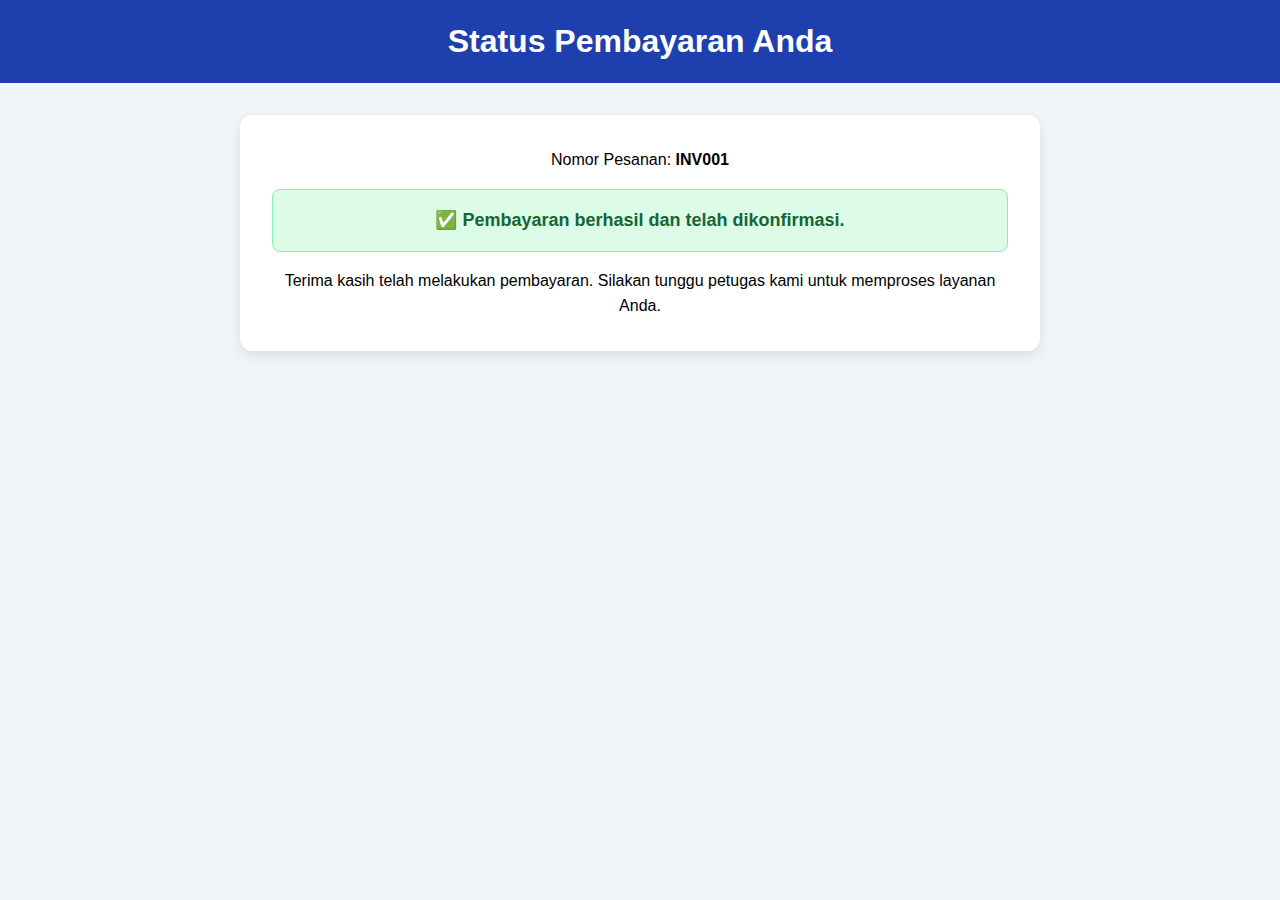
<file: status-pembayaran.html>
<!DOCTYPE html>
<html lang="id">
<head>
  <meta charset="UTF-8" />
  <meta name="viewport" content="width=device-width, initial-scale=1.0"/>
  <title>Status Pembayaran - SiLas</title>
  <style>
    body {
      font-family: 'Segoe UI', sans-serif;
      background-color: #f1f5f9;
      margin: 0;
      padding: 0;
    }
    header {
      background-color: #1e40af;
      color: white;
      padding: 1rem;
      text-align: center;
    }
    .container {
      max-width: 600px;
      margin: 2rem auto;
      background: white;
      padding: 2rem;
      border-radius: 12px;
      box-shadow: 0 4px 12px rgba(0, 0, 0, 0.1);
      text-align: center;
    }
    .status {
      margin-top: 1rem;
      padding: 1rem;
      border-radius: 8px;
      font-size: 18px;
      font-weight: bold;
    }
    .success {
      background-color: #dcfce7;
      color: #166534;
      border: 1px solid #86efac;
    }
    .warning {
      background-color: #fef3c7;
      color: #92400e;
      border: 1px solid #facc15;
    }
    .failed {
      background-color: #fee2e2;
      color: #991b1b;
      border: 1px solid #f87171;
    }
  </style>
</head>
<link rel="stylesheet" href="style.css" />
<body>

  <header>
    <h1>Status Pembayaran Anda</h1>
  </header>

  <div class="container">
    <p>Nomor Pesanan: <strong>INV001</strong></p>

    <div class="status success">
      ✅ Pembayaran berhasil dan telah dikonfirmasi.
    </div>

    <p style="margin-top: 1rem;">Terima kasih telah melakukan pembayaran. Silakan tunggu petugas kami untuk memproses layanan Anda.</p>
  </div>

</body>
</html>
</file>
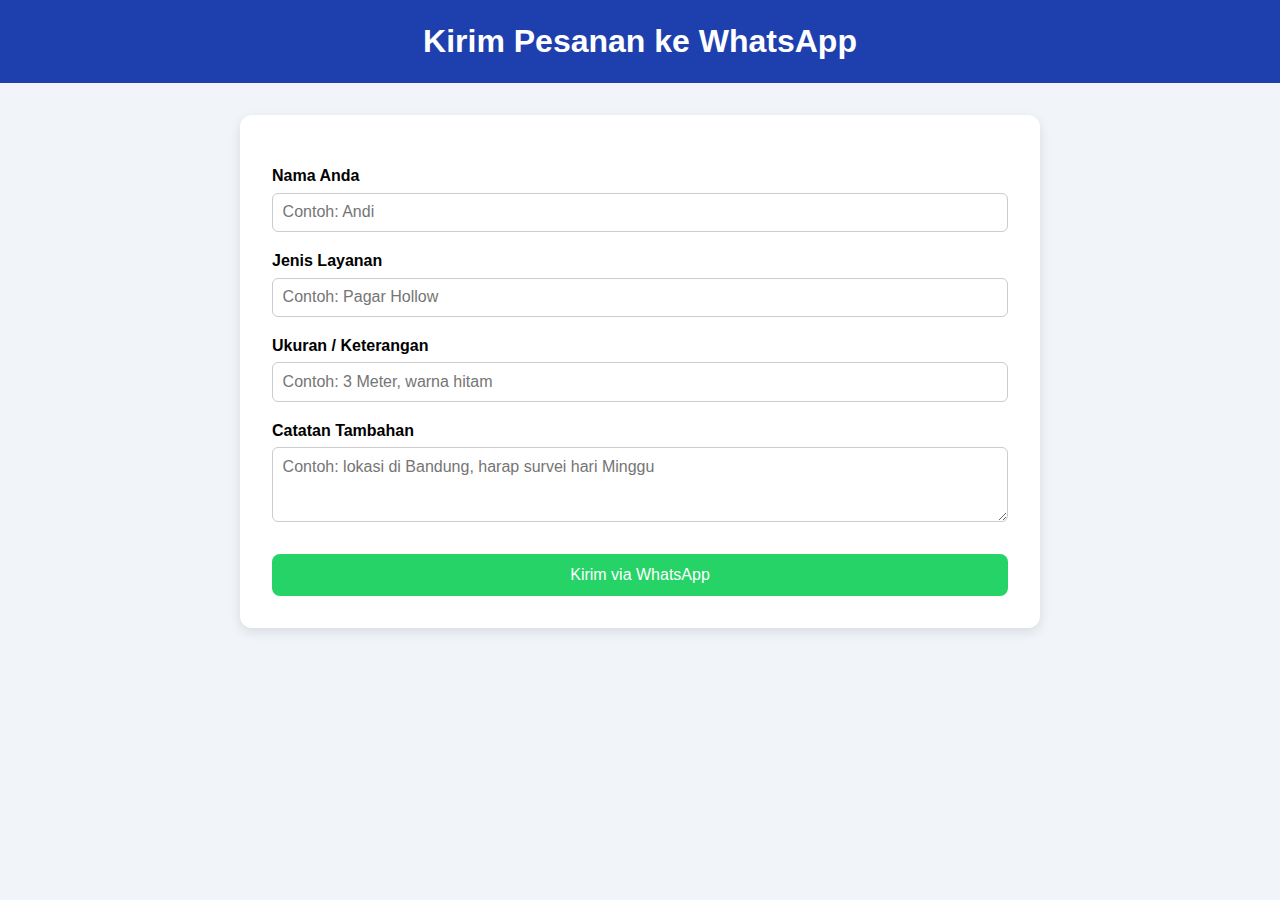
<file: whatsapp.html>
<!DOCTYPE html>
<html lang="id">
<head>
  <meta charset="UTF-8" />
  <meta name="viewport" content="width=device-width, initial-scale=1.0"/>
  <title>Kirim WhatsApp - SiLas</title>
  <style>
    body {
      font-family: 'Segoe UI', sans-serif;
      background-color: #f1f5f9;
      margin: 0;
      padding: 0;
    }
    header {
      background-color: #1e40af;
      color: white;
      padding: 1rem;
      text-align: center;
    }
    .container {
      max-width: 600px;
      margin: 2rem auto;
      background: white;
      padding: 2rem;
      border-radius: 12px;
      box-shadow: 0 4px 12px rgba(0,0,0,0.1);
    }
    label {
      display: block;
      margin-top: 1rem;
      font-weight: bold;
    }
    input, textarea {
      width: 100%;
      padding: 0.6rem;
      border-radius: 6px;
      border: 1px solid #ccc;
      margin-top: 0.25rem;
    }
    button {
      margin-top: 2rem;
      width: 100%;
      padding: 0.75rem;
      background: #25d366;
      color: white;
      border: none;
      border-radius: 8px;
      font-size: 16px;
      cursor: pointer;
    }
  </style>
</head>
<link rel="stylesheet" href="style.css" />
<body>

  <header>
    <h1>Kirim Pesanan ke WhatsApp</h1>
  </header>

  <div class="container">
    <label for="nama">Nama Anda</label>
    <input type="text" id="nama" placeholder="Contoh: Andi" />

    <label for="jenis">Jenis Layanan</label>
    <input type="text" id="jenis" placeholder="Contoh: Pagar Hollow" />

    <label for="ukuran">Ukuran / Keterangan</label>
    <input type="text" id="ukuran" placeholder="Contoh: 3 Meter, warna hitam" />

    <label for="catatan">Catatan Tambahan</label>
    <textarea id="catatan" rows="3" placeholder="Contoh: lokasi di Bandung, harap survei hari Minggu"></textarea>

    <button onclick="kirimWhatsApp()">Kirim via WhatsApp</button>
  </div>

  <script>
    function kirimWhatsApp() {
      const nama = document.getElementById("nama").value.trim();
      const jenis = document.getElementById("jenis").value.trim();
      const ukuran = document.getElementById("ukuran").value.trim();
      const catatan = document.getElementById("catatan").value.trim();

      if (!nama || !jenis || !ukuran) {
        alert("Isi minimal nama, jenis layanan, dan ukuran.");
        return;
      }

      const pesan = `Halo Admin SiLas,%0ASaya ingin melakukan reservasi layanan dengan data berikut:%0A
Nama: ${nama}%0A
Jenis Layanan: ${jenis}%0A
Ukuran/Keterangan: ${ukuran}%0A
Catatan: ${catatan}%0A
Mohon konfirmasinya, terima kasih.`;

      const nomorAdmin = "+6283195577209"; // Ganti dengan nomor WA Admin
      const link = `https://wa.me/${nomorAdmin}?text=${pesan}`;
      window.open(link, '_blank');
    }
  </script>

</body>
</html>
</file>
<file: style.css>
/* ==== RESET & BASE ==== */
* {
  box-sizing: border-box;
  margin: 0;
  padding: 0;
  font-family: 'Segoe UI', sans-serif;
}

body {
  background-color: #f1f5f9;
  line-height: 1.6;
}

a {
  text-decoration: none;
  color: #1e40af;
}

/* ==== HEADER ==== */
header {
  background-color: #1e40af;
  color: white;
  padding: 1rem;
  text-align: center;
}

nav {
  margin-top: 10px;
  text-align: center;
}

nav a {
  color: white;
  font-weight: bold;
  margin: 0 10px;
}

/* ==== CONTAINER ==== */
.container {
  max-width: 800px;
  margin: 2rem auto;
  background-color: white;
  padding: 2rem;
  border-radius: 12px;
  box-shadow: 0 4px 12px rgba(0, 0, 0, 0.1);
}

/* ==== FORM ==== */
label {
  display: block;
  margin-top: 1rem;
  font-weight: bold;
}

input,
select,
textarea {
  width: 100%;
  padding: 0.6rem;
  margin-top: 0.25rem;
  border-radius: 6px;
  border: 1px solid #ccc;
  font-size: 1rem;
}

textarea {
  resize: vertical;
}

/* ==== BUTTON ==== */
button {
  width: 100%;
  padding: 0.75rem;
  margin-top: 1.5rem;
  border: none;
  border-radius: 8px;
  font-size: 16px;
  cursor: pointer;
  transition: background 0.2s ease-in-out;
}

.btn-primary {
  background-color: #1e40af;
  color: white;
}

.btn-primary:hover {
  background-color: #1e3a8a;
}

.btn-success {
  background-color: #16a34a;
  color: white;
}

.btn-success:hover {
  background-color: #15803d;
}

.btn-warning {
  background-color: #f59e0b;
  color: white;
}

.btn-warning:hover {
  background-color: #d97706;
}

.btn-danger {
  background-color: #dc2626;
  color: white;
}

.btn-danger:hover {
  background-color: #b91c1c;
}

/* ==== TABLE ==== */
table {
  width: 100%;
  border-collapse: collapse;
  margin-top: 1rem;
}

th,
td {
  padding: 0.75rem;
  border: 1px solid #ddd;
  text-align: left;
}

th {
  background-color: #f1f5f9;
}

/* ==== STATUS BADGES ==== */
.badge {
  padding: 4px 10px;
  border-radius: 6px;
  font-size: 12px;
  font-weight: bold;
  display: inline-block;
}

.badge.dipesan {
  background-color: #e0f2fe;
  color: #1e3a8a;
}

.badge.proses {
  background-color: #fff7cd;
  color: #92400e;
}

.badge.selesai {
  background-color: #d1fae5;
  color: #065f46;
}

/* ==== PREVIEW GAMBAR ==== */
.preview img {
  max-width: 100%;
  border-radius: 8px;
  margin-top: 1rem;
  box-shadow: 0 2px 8px rgba(0, 0, 0, 0.1);
}

/* ==== RESPONSIF ==== */
@media (max-width: 600px) {
  .container {
    margin: 1rem;
    padding: 1rem;
  }

  nav a {
    display: block;
    margin: 5px 0;
  }
}
</file>
